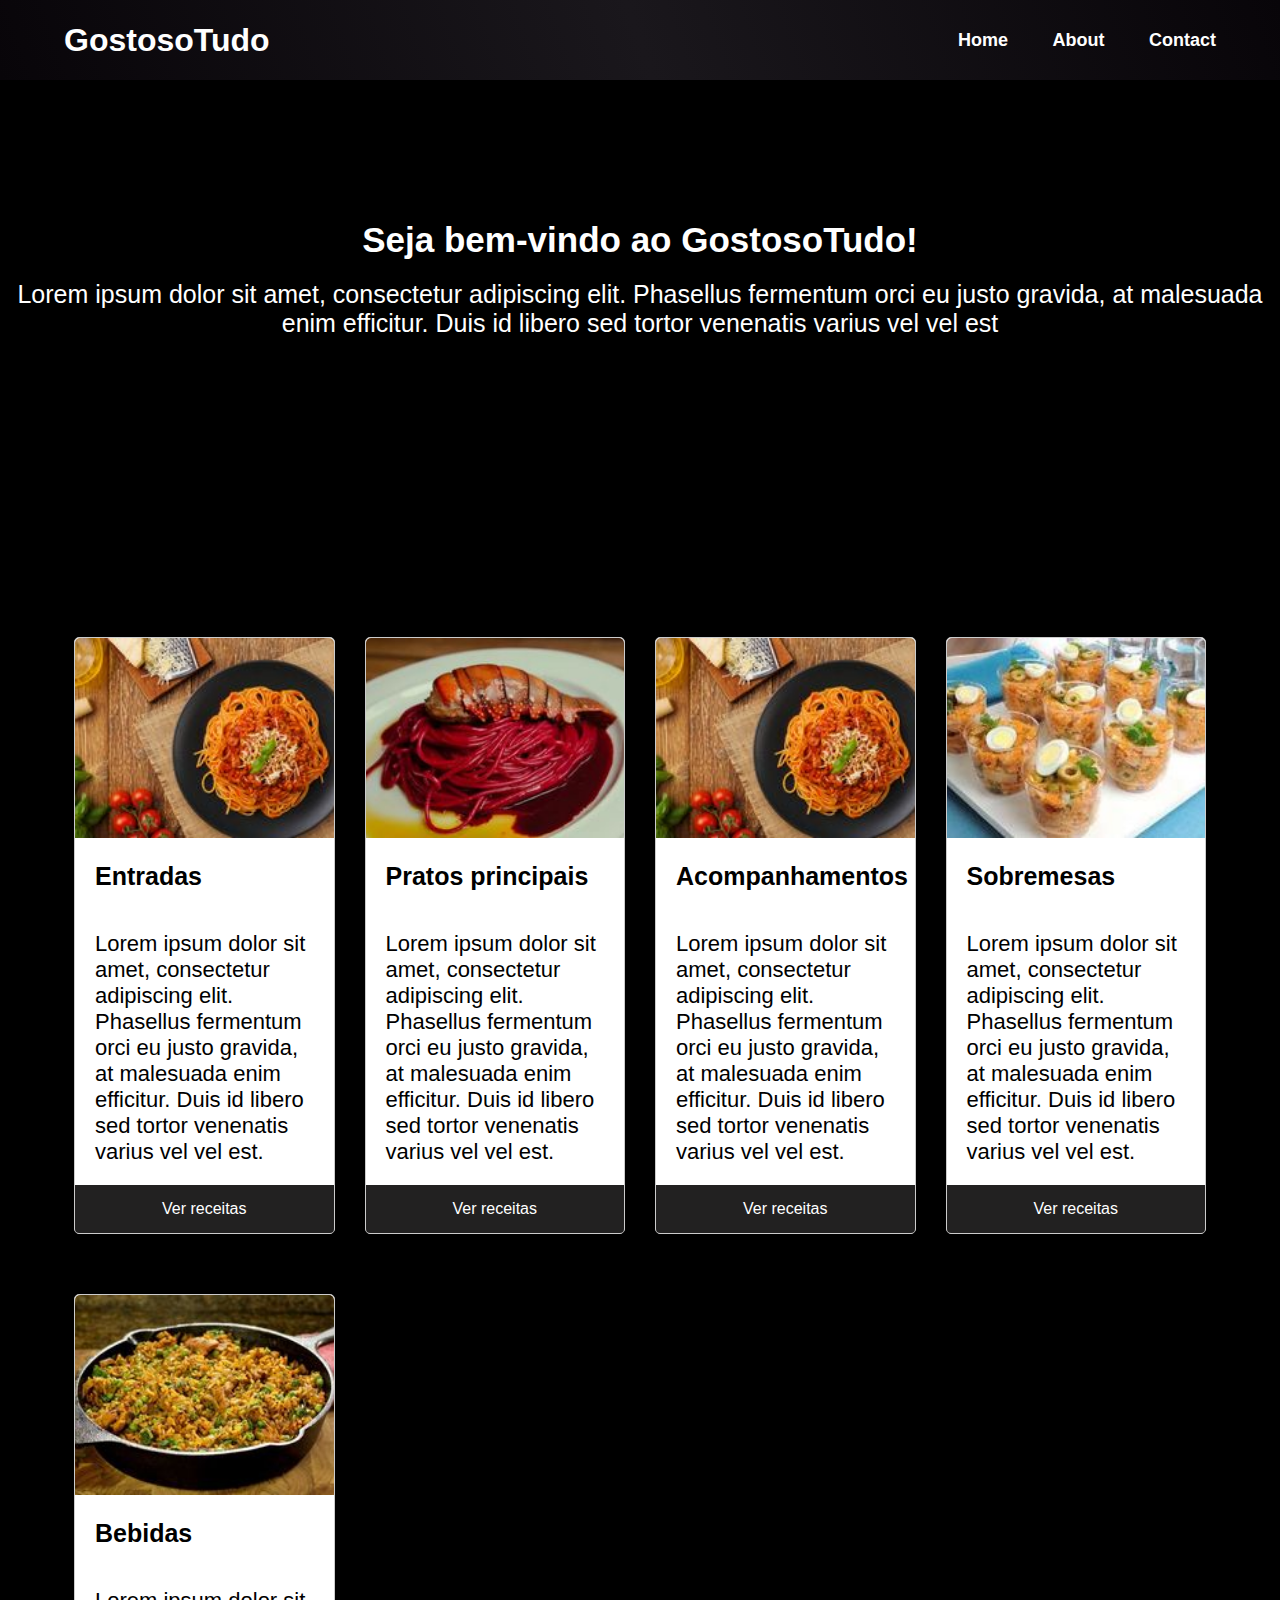
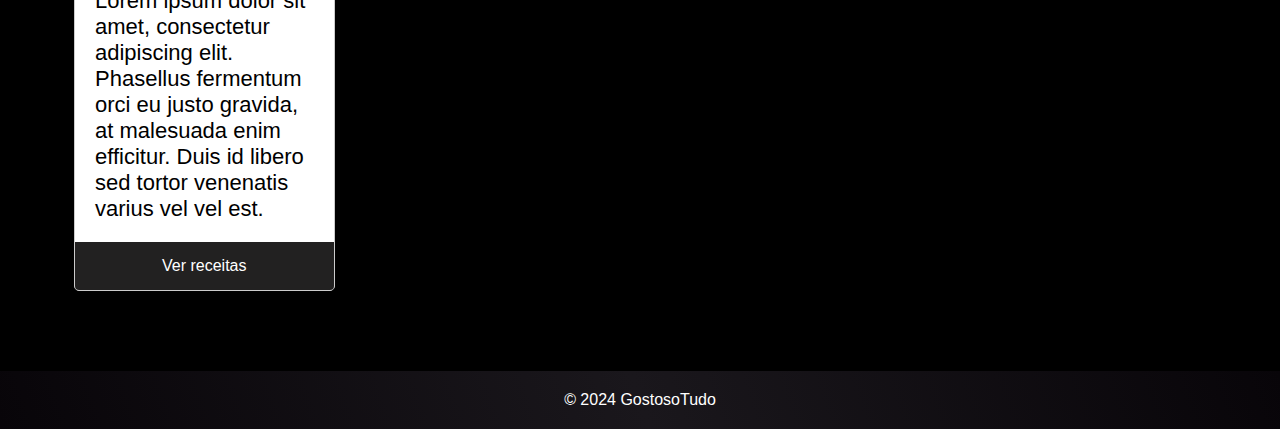
<file: FoodWebsite/about.html>
<!DOCTYPE html>
<html lang="pt-br">
<head>
    <meta charset="UTF-8">
    <meta name="viewport" content="width=device-width, initial-scale=1.0">
    <link rel="stylesheet" href="style.css">
    <link rel="icon" href="Images/favicon.ico">
    <title>GostosoTudo</title>
    
</head>
<body>
    <header class="header">
        <div class="container">
            <a href="index.html" class="logo" >GostosoTudo</a>
            <nav class="navbar">
                <!-- &#9776 is a HTML entity that represents the "hamburger" menu icon (three horizontal lines). It’s often used in web design to indicate a menu that can be expanded or collapsed. -->
                <div class="menu-icon">&#9776</div>
                <!-- <label class="menu-icon" for="toggle">&#8801;</label> -->
                
                <a href="#">Home</a>
                <a href="#">About</a> <!-- about.html -->
                <a href="#">Contact</a> <!-- contact.html -->

            </nav>
        </div>
    </header>

    <section class="heo">
        <div class="class-heo">
            <h2>Seja bem-vindo ao GostosoTudo!</h2>
            

            <p>Lorem ipsum dolor sit amet, consectetur adipiscing elit. Phasellus fermentum orci eu justo gravida, at malesuada enim efficitur. Duis id libero sed tortor venenatis varius vel vel est</p>
        </div>
    </section>

    <section class="recipes">
        <h1>Receitas deliciosas da nossa cozinha para a sua!</h1> <!--DESCRIÇÃO-->

        <div class="recipe-section"> <!--CATEGORIAS-->
            <div class="recipe-card">
                <img src="Images/dish-1.jpg" alt="categoria1">
                <h2>Entradas</h2>
                <p>Lorem ipsum dolor sit amet, consectetur adipiscing elit. Phasellus fermentum orci eu justo gravida, at malesuada enim efficitur. Duis id libero sed tortor venenatis varius vel vel est.</p>
                <a href="entradas.html">Ver receitas</a> <!--entradas.html-->
            </div>

            <div class="recipe-card">
                <img src="Images/dish-2.jpg" alt="categoria2">
                <h2>Pratos principais</h2>
                <p>Lorem ipsum dolor sit amet, consectetur adipiscing elit. Phasellus fermentum orci eu justo gravida, at malesuada enim efficitur. Duis id libero sed tortor venenatis varius vel vel est.</p>
                <a href="principais.html">Ver receitas</a> <!-- principais.html -->
            </div>

            <div class="recipe-card">
                <img src="Images/dish-3.jpg" alt="categoria3">
                <h2>Acompanhamentos</h2>
                <p>Lorem ipsum dolor sit amet, consectetur adipiscing elit. Phasellus fermentum orci eu justo gravida, at malesuada enim efficitur. Duis id libero sed tortor venenatis varius vel vel est.</p>
                <a href="acompanhamentos.html">Ver receitas</a> <!-- Acompanhamentos.html -->
            </div>

            <div class="recipe-card">
                <img src="Images/dish-4.jpg" alt="categoria4">
                <h2>Sobremesas</h2>
                <p>Lorem ipsum dolor sit amet, consectetur adipiscing elit. Phasellus fermentum orci eu justo gravida, at malesuada enim efficitur. Duis id libero sed tortor venenatis varius vel vel est.</p>
                <a href="sobremesas.html">Ver receitas</a> <!-- sobremesas.html -->
            </div>
            
            <div class="recipe-card">
                <img src="Images/fish-dish.jpg" alt="categoria5">
                <h2>Bebidas</h2>
                <p>Lorem ipsum dolor sit amet, consectetur adipiscing elit. Phasellus fermentum orci eu justo gravida, at malesuada enim efficitur. Duis id libero sed tortor venenatis varius vel vel est.</p>
                <a href="bebidas.html">Ver receitas</a> <!-- bebidas.html -->

            </div>

    </div>
    </section>

    <footer>
        <div>
            <p>&copy; 2024 GostosoTudo</p>
        </div>
    </footer>
</body>
</html>
</file>
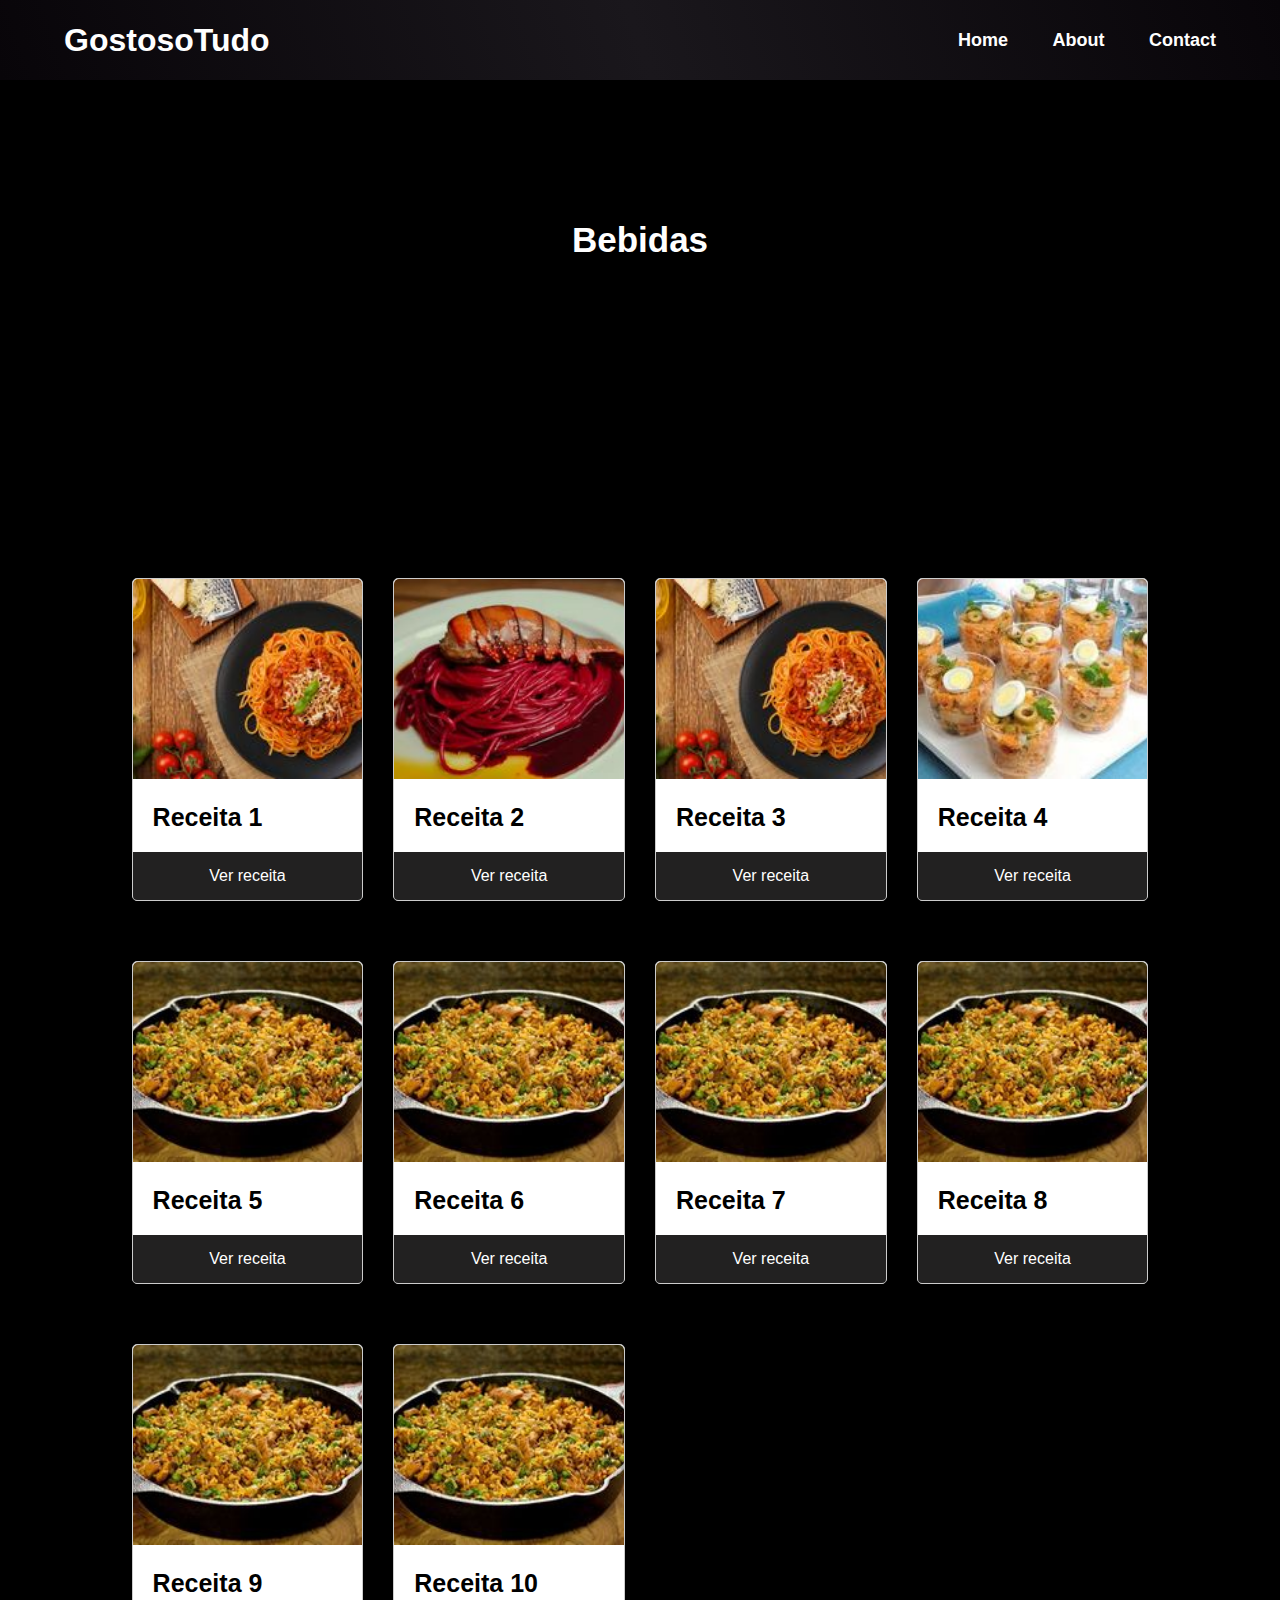
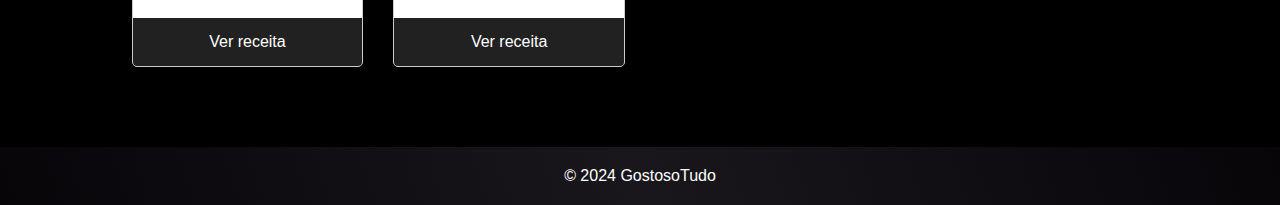
<file: FoodWebsite/bebidas.html>
<!DOCTYPE html>
<html lang="pt-br">
<head>
    <meta charset="UTF-8">
    <meta name="viewport" content="width=device-width, initial-scale=1.0">
    <link rel="stylesheet" href="style.css">
    <link rel="icon" href="Images/favicon.ico">
    <title>Bebidas</title>
    <style>
        .heo {
            background: url(https://images.unsplash.com/photo-1558383409-ab7ef8db3e01?q=80&w=1793&auto=format&fit=crop&ixlib=rb-4.0.3&ixid=M3wxMjA3fDB8MHxwaG90by1wYWdlfHx8fGVufDB8fHx8fA%3D%3D);
            width: 100%;
            height: auto;
            background-repeat: no-repeat;
            background-size: cover;
            background-position: center;
            color:#fff;
            text-align: center;
            padding: 140px 0;
        }

        .recipes p {
            text-align: center;
            margin-bottom: 30px;
            font-size: 25px;
        }
    </style>
</head>
<body>
    <header class="header">
        <div class="container">
            <a href="index.html" class="logo" >GostosoTudo</a>
            <nav class="navbar">
                <!-- &#9776 is a HTML entity that represents the "hamburger" menu icon (three horizontal lines). It’s often used in web design to indicate a menu that can be expanded or collapsed. -->
                <div class="menu-icon">&#9776</div>
                <!-- <label class="menu-icon" for="toggle">&#8801;</label> -->
                
                <a href="index.html">Home</a>
                <a href="#">About</a> <!-- about.html -->
                <a href="#">Contact</a> <!-- contact.html -->

            </nav>
        </div>
    </header>

    <section class="heo">
        <div class="class-heo">
            <h2>Bebidas</h2>
        </div>
    </section>

    <section class="recipes">
        <p>Lorem ipsum dolor sit amet, consectetur adipiscing elit. Phasellus fermentum orci eu justo gravida, at malesuada enim efficitur. Duis id libero sed tortor venenatis varius vel vel est</p> <!--DESCRIÇÃO-->

        <div class="recipe-section"> <!--CATEGORIAS-->
            <div class="recipe-section"> <!--CATEGORIAS-->
                <div class="recipe-card">
                    <img src="Images/dish-1.jpg" alt="categoria1">
                    <h2>Receita 1</h2>
                    <a href="bebidas/receita1.html">Ver receita</a> <!--entradas.html-->
                </div>
    
                <div class="recipe-card">
                    <img src="Images/dish-2.jpg" alt="categoria2">
                    <h2>Receita 2</h2>
                    <a href="bebidas/receita2.html">Ver receita</a> <!-- principais.html -->
                </div>
    
                <div class="recipe-card">
                    <img src="Images/dish-3.jpg" alt="categoria3">
                    <h2>Receita 3</h2>
                    <a href="bebidas/receita3.html">Ver receita</a> <!-- Acompanhamentos.html -->
                </div>
    
                <div class="recipe-card">
                    <img src="Images/dish-4.jpg" alt="categoria4">
                    <h2>Receita 4</h2>
                    <a href="bebidas/receita4.html">Ver receita</a> <!-- sobremesas.html -->
                </div>
                
                <div class="recipe-card">
                    <img src="Images/fish-dish.jpg" alt="categoria5">
                    <h2>Receita 5</h2>
                    <a href="bebidas/receita5.html">Ver receita</a> <!-- bebidas.html -->
    
                </div>
    
                <div class="recipe-card">
                    <img src="Images/fish-dish.jpg" alt="categoria5">
                    <h2>Receita 6</h2>
                    <a href="bebidas/receita6.html">Ver receita</a> <!-- bebidas.html -->
    
                </div>
    
                <div class="recipe-card">
                    <img src="Images/fish-dish.jpg" alt="categoria5">
                    <h2>Receita 7</h2>
                    <a href="bebidas/receita7.html">Ver receita</a> <!-- bebidas.html -->
    
                </div>
    
                <div class="recipe-card">
                    <img src="Images/fish-dish.jpg" alt="categoria5">
                    <h2>Receita 8</h2>
                    <a href="bebidas/receita8.html">Ver receita</a> <!-- bebidas.html -->
    
                </div>
    
                <div class="recipe-card">
                    <img src="Images/fish-dish.jpg" alt="categoria5">
                    <h2>Receita 9</h2>
                    <a href="bebidas/receita9.html">Ver receita</a> <!-- bebidas.html -->
    
                </div>
    
                <div class="recipe-card">
                    <img src="Images/fish-dish.jpg" alt="categoria5">
                    <h2>Receita 10</h2>
                    <a href="bebidas/receita10.html">Ver receita</a> <!-- bebidas.html -->
    
                </div>

    </div>
    </section>

    <footer>
        <div>
            <p>&copy; 2024 GostosoTudo</p>
        </div>
    </footer>
</body>
</html>
</file>
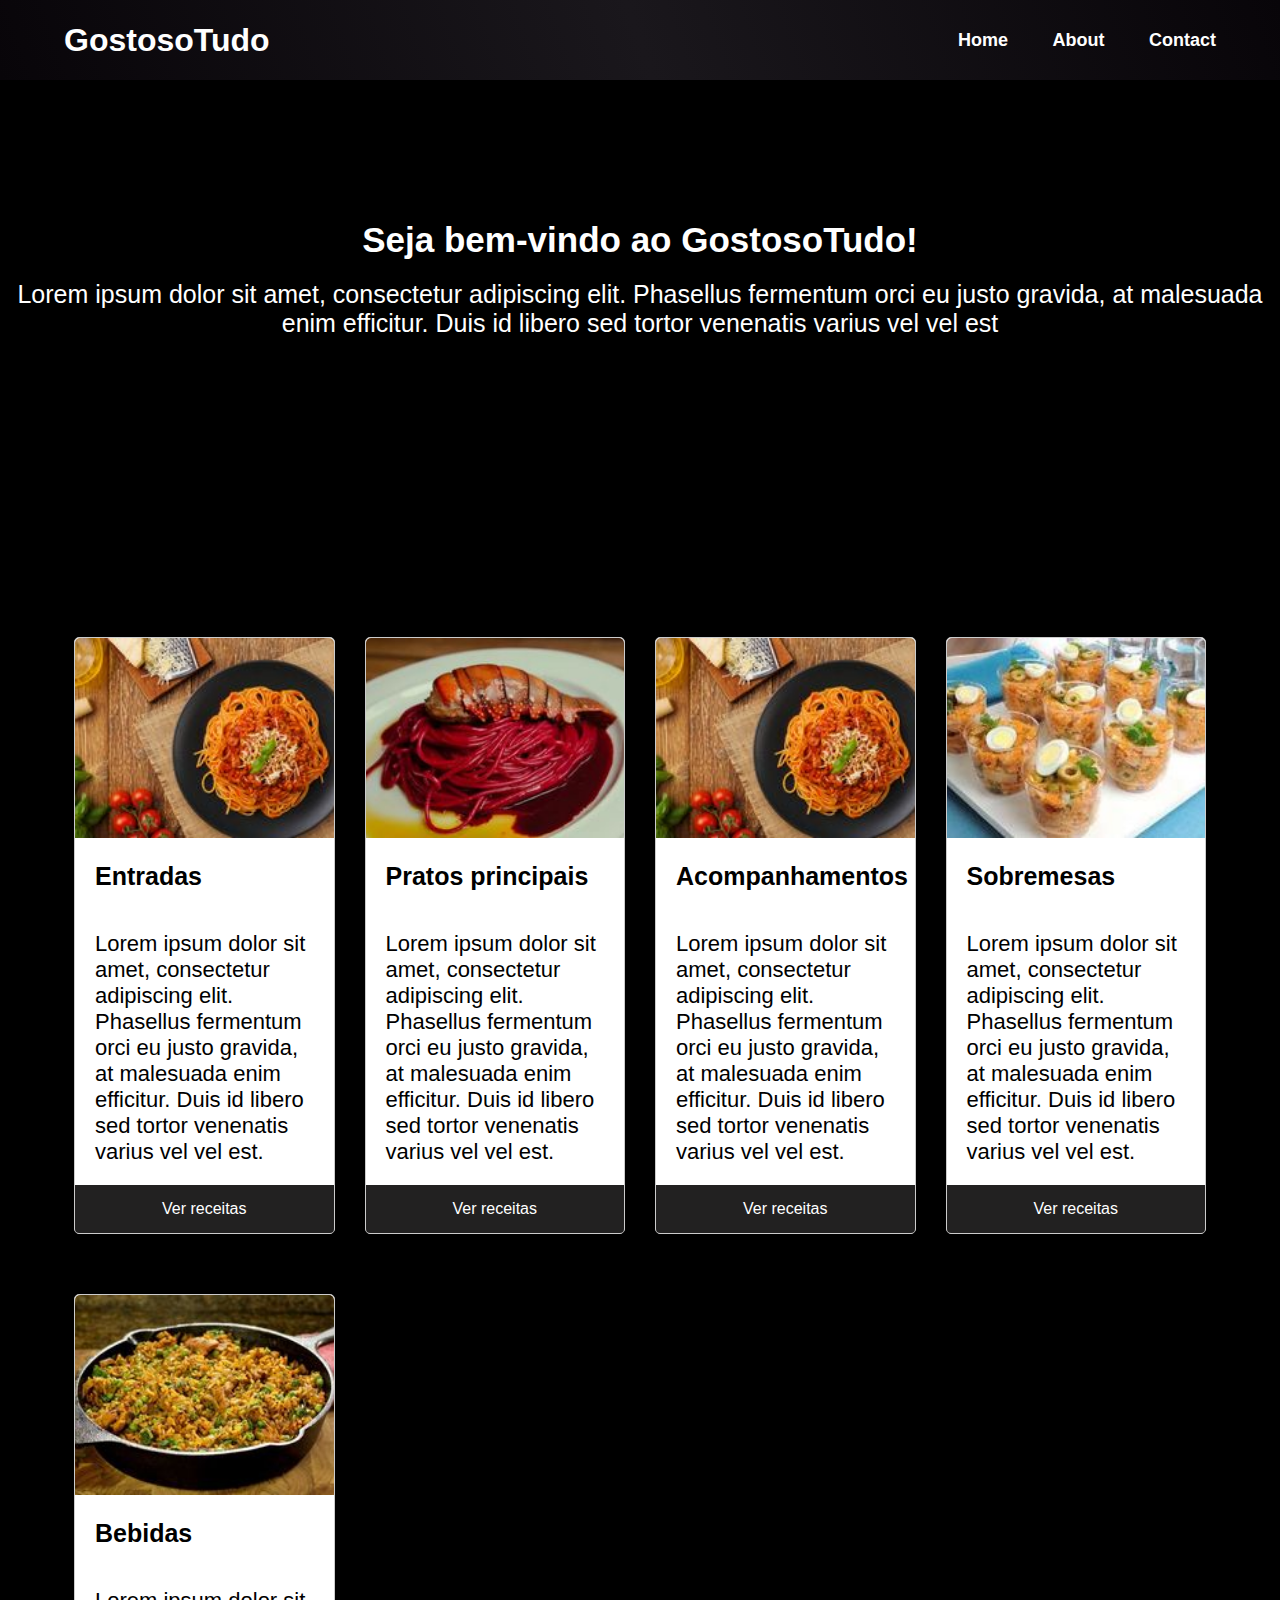
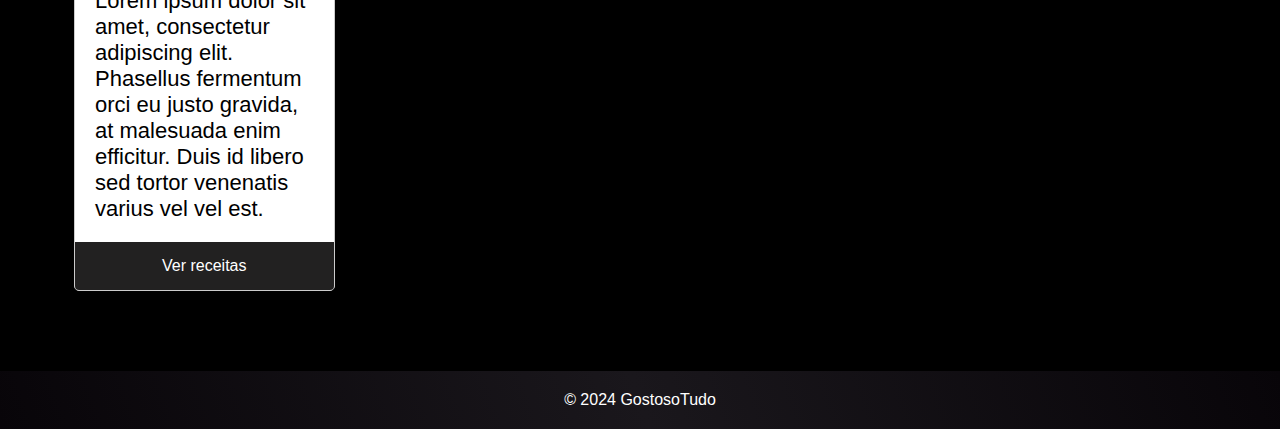
<file: FoodWebsite/contact.html>
<!DOCTYPE html>
<html lang="pt-br">
<head>
    <meta charset="UTF-8">
    <meta name="viewport" content="width=device-width, initial-scale=1.0">
    <link rel="stylesheet" href="style.css">
    <link rel="icon" href="Images/favicon.ico">
    <title>Contato</title>
    
</head>
<body>
    <header class="header">
        <div class="container">
            <a href="index.html" class="logo" >GostosoTudo</a>
            <nav class="navbar">
                <!-- &#9776 is a HTML entity that represents the "hamburger" menu icon (three horizontal lines). It’s often used in web design to indicate a menu that can be expanded or collapsed. -->
                <div class="menu-icon">&#9776</div>
                <!-- <label class="menu-icon" for="toggle">&#8801;</label> -->
                
                <a href="index.html">Home</a>
                <a href="#">About</a> <!-- about.html -->
                <a href="#">Contact</a> <!-- contact.html -->

            </nav>
        </div>
    </header>

    <section class="heo">
        <div class="class-heo">
            <h2>Seja bem-vindo ao GostosoTudo!</h2>
            

            <p>Lorem ipsum dolor sit amet, consectetur adipiscing elit. Phasellus fermentum orci eu justo gravida, at malesuada enim efficitur. Duis id libero sed tortor venenatis varius vel vel est</p>
        </div>
    </section>

    <section class="recipes">
        <h1>Receitas deliciosas da nossa cozinha para a sua!</h1> <!--DESCRIÇÃO-->

        <div class="recipe-section"> <!--CATEGORIAS-->
            <div class="recipe-card">
                <img src="Images/dish-1.jpg" alt="categoria1">
                <h2>Entradas</h2>
                <p>Lorem ipsum dolor sit amet, consectetur adipiscing elit. Phasellus fermentum orci eu justo gravida, at malesuada enim efficitur. Duis id libero sed tortor venenatis varius vel vel est.</p>
                <a href="entradas.html">Ver receitas</a> <!--entradas.html-->
            </div>

            <div class="recipe-card">
                <img src="Images/dish-2.jpg" alt="categoria2">
                <h2>Pratos principais</h2>
                <p>Lorem ipsum dolor sit amet, consectetur adipiscing elit. Phasellus fermentum orci eu justo gravida, at malesuada enim efficitur. Duis id libero sed tortor venenatis varius vel vel est.</p>
                <a href="principais.html">Ver receitas</a> <!-- principais.html -->
            </div>

            <div class="recipe-card">
                <img src="Images/dish-3.jpg" alt="categoria3">
                <h2>Acompanhamentos</h2>
                <p>Lorem ipsum dolor sit amet, consectetur adipiscing elit. Phasellus fermentum orci eu justo gravida, at malesuada enim efficitur. Duis id libero sed tortor venenatis varius vel vel est.</p>
                <a href="acompanhamentos.html">Ver receitas</a> <!-- Acompanhamentos.html -->
            </div>

            <div class="recipe-card">
                <img src="Images/dish-4.jpg" alt="categoria4">
                <h2>Sobremesas</h2>
                <p>Lorem ipsum dolor sit amet, consectetur adipiscing elit. Phasellus fermentum orci eu justo gravida, at malesuada enim efficitur. Duis id libero sed tortor venenatis varius vel vel est.</p>
                <a href="sobremesas.html">Ver receitas</a> <!-- sobremesas.html -->
            </div>
            
            <div class="recipe-card">
                <img src="Images/fish-dish.jpg" alt="categoria5">
                <h2>Bebidas</h2>
                <p>Lorem ipsum dolor sit amet, consectetur adipiscing elit. Phasellus fermentum orci eu justo gravida, at malesuada enim efficitur. Duis id libero sed tortor venenatis varius vel vel est.</p>
                <a href="bebidas.html">Ver receitas</a> <!-- bebidas.html -->

            </div>

    </div>
    </section>

    <footer>
        <div>
            <p>&copy; 2024 GostosoTudo</p>
        </div>
    </footer>
</body>
</html>
</file>
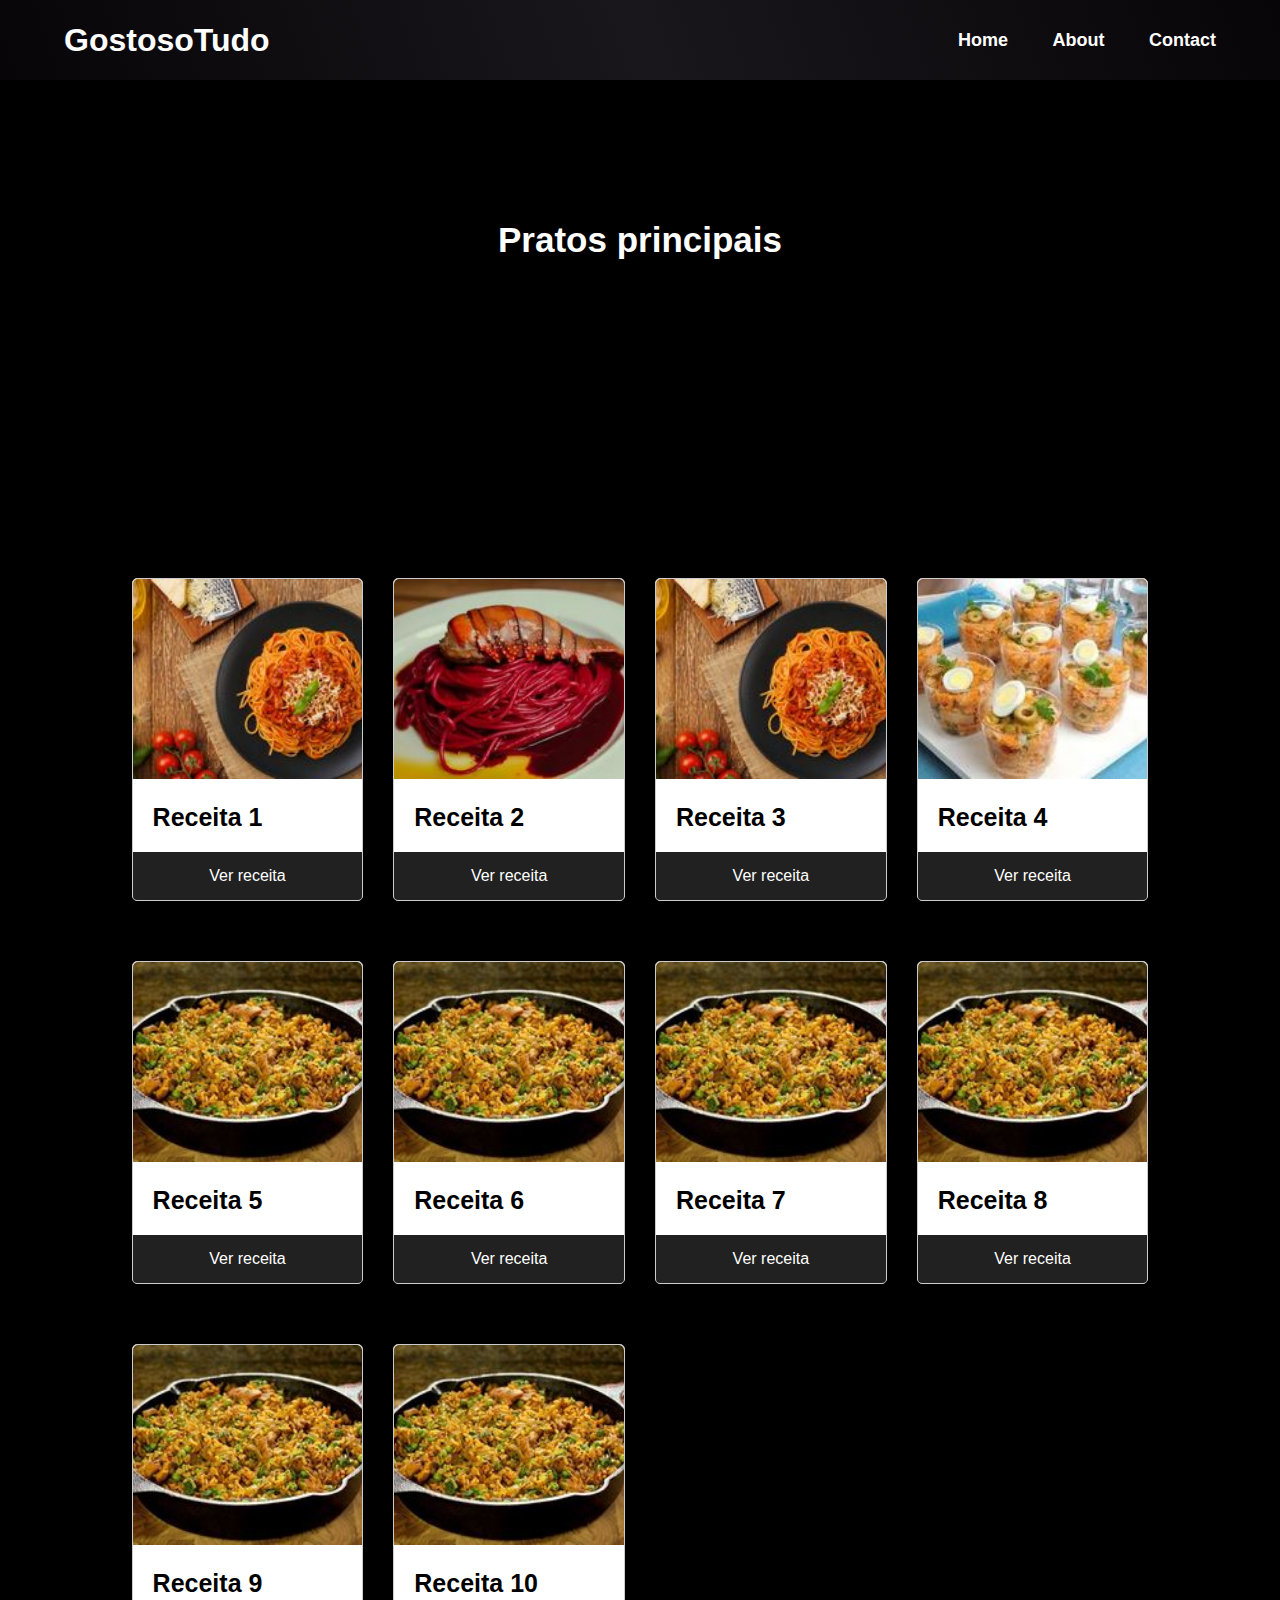
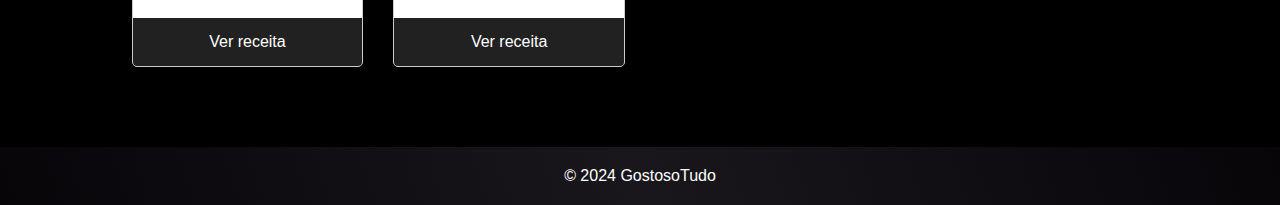
<file: FoodWebsite/principais.html>
<!DOCTYPE html>
<html lang="pt-br">
<head>
    <meta charset="UTF-8">
    <meta name="viewport" content="width=device-width, initial-scale=1.0">
    <link rel="stylesheet" href="style.css">
    <link rel="icon" href="Images/favicon.ico">
    <title>Pratos principais</title>
    <style>
        .heo {
            background: url(https://images.unsplash.com/photo-1559847844-5315695dadae?q=80&w=1758&auto=format&fit=crop&ixlib=rb-4.0.3&ixid=M3wxMjA3fDB8MHxwaG90by1wYWdlfHx8fGVufDB8fHx8fA%3D%3D);
            width: 100%;
            height: auto;
            background-repeat: no-repeat;
            background-size: cover;
            background-position: center;
            color:#fff;
            text-align: center;
            padding: 140px 0;
        }

        .recipes p {
            text-align: center;
            margin-bottom: 30px;
            font-size: 25px;
        }
    </style>
</head>
<body>
    <header class="header">
        <div class="container">
            <a href="index.html" class="logo" >GostosoTudo</a>
            <nav class="navbar">
                <!-- &#9776 is a HTML entity that represents the "hamburger" menu icon (three horizontal lines). It’s often used in web design to indicate a menu that can be expanded or collapsed. -->
                <div class="menu-icon">&#9776</div>
                <!-- <label class="menu-icon" for="toggle">&#8801;</label> -->
                
                <a href="index.html">Home</a>
                <a href="#">About</a> <!-- about.html -->
                <a href="#">Contact</a> <!-- contact.html -->

            </nav>
        </div>
    </header>

    <section class="heo">
        <div class="class-heo">
            <h2>Pratos principais</h2>
        </div>
    </section>

    <section class="recipes">
        <p>Lorem ipsum dolor sit amet consectetur adipisicing elit. Facilis omnis, tempora quis distinctio maiores quae beatae dolor corrupti molestiae necessitatibus soluta ea vitae ducimus officia dolorum, culpa repudiandae alias vero?</p><!--DESCRIÇÃO-->

        <div class="recipe-section"> <!--CATEGORIAS-->
            <div class="recipe-section"> <!--CATEGORIAS-->
                <div class="recipe-card">
                    <img src="Images/dish-1.jpg" alt="categoria1">
                    <h2>Receita 1</h2>
                    <a href="principais/receita1.html">Ver receita</a> <!--entradas.html-->
                </div>
    
                <div class="recipe-card">
                    <img src="Images/dish-2.jpg" alt="categoria2">
                    <h2>Receita 2</h2>
                    <a href="principais/receita2.html">Ver receita</a> <!-- principais.html -->
                </div>
    
                <div class="recipe-card">
                    <img src="Images/dish-3.jpg" alt="categoria3">
                    <h2>Receita 3</h2>
                    <a href="principais/receita3.html">Ver receita</a> <!-- Acompanhamentos.html -->
                </div>
    
                <div class="recipe-card">
                    <img src="Images/dish-4.jpg" alt="categoria4">
                    <h2>Receita 4</h2>
                    <a href="principais/receita4.html">Ver receita</a> <!-- sobremesas.html -->
                </div>
                
                <div class="recipe-card">
                    <img src="Images/fish-dish.jpg" alt="categoria5">
                    <h2>Receita 5</h2>
                    <a href="principais/receita5.html">Ver receita</a> <!-- bebidas.html -->
    
                </div>
    
                <div class="recipe-card">
                    <img src="Images/fish-dish.jpg" alt="categoria5">
                    <h2>Receita 6</h2>
                    <a href="principais/receita6.html">Ver receita</a> <!-- bebidas.html -->
    
                </div>
    
                <div class="recipe-card">
                    <img src="Images/fish-dish.jpg" alt="categoria5">
                    <h2>Receita 7</h2>
                    <a href="principais/receita7.html">Ver receita</a> <!-- bebidas.html -->
    
                </div>
    
                <div class="recipe-card">
                    <img src="Images/fish-dish.jpg" alt="categoria5">
                    <h2>Receita 8</h2>
                    <a href="principais/receita8.html">Ver receita</a> <!-- bebidas.html -->
    
                </div>
    
                <div class="recipe-card">
                    <img src="Images/fish-dish.jpg" alt="categoria5">
                    <h2>Receita 9</h2>
                    <a href="principais/receita9.html">Ver receita</a> <!-- bebidas.html -->
    
                </div>
    
                <div class="recipe-card">
                    <img src="Images/fish-dish.jpg" alt="categoria5">
                    <h2>Receita 10</h2>
                    <a href="principais/receita10.html">Ver receita</a> <!-- bebidas.html -->
    
                </div>

    </div>
    </section>

    <footer>
        <div>
            <p>&copy; 2024 GostosoTudo</p>
        </div>
    </footer>
</body>
</html>
</file>
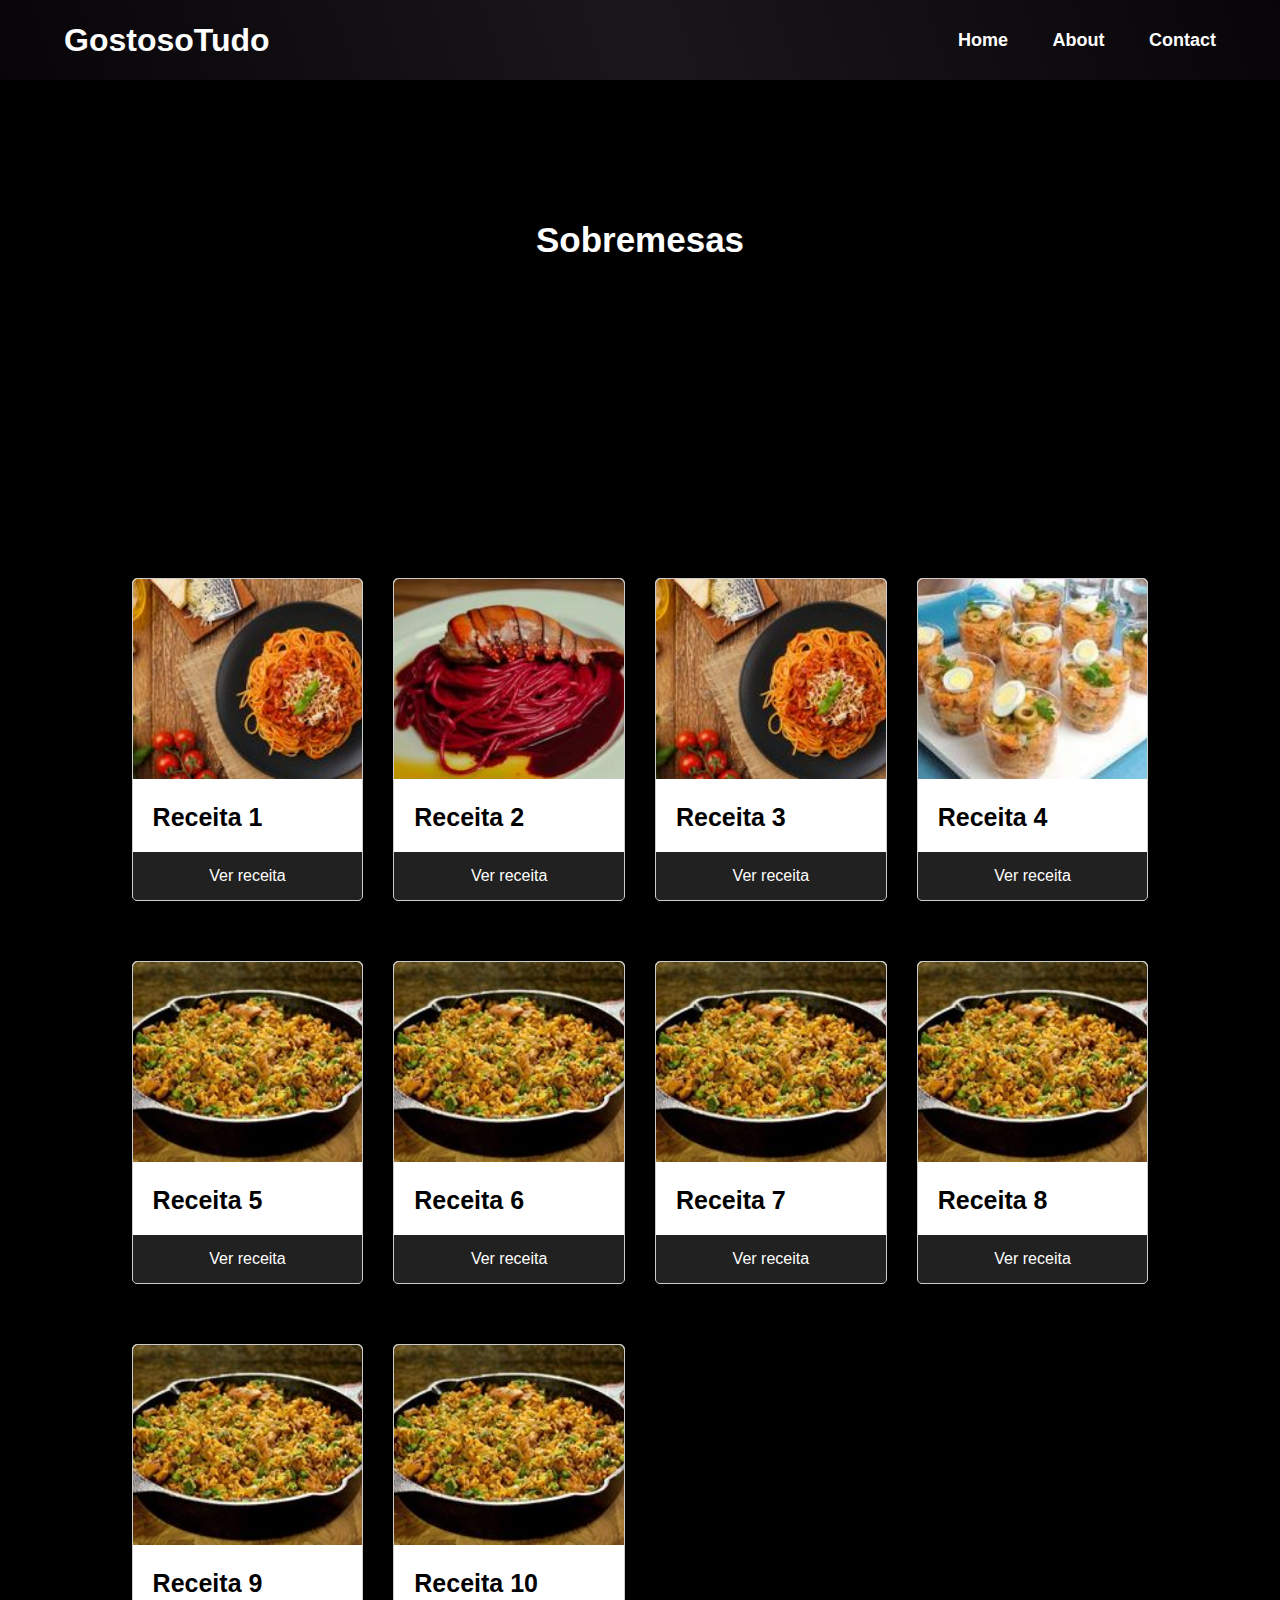
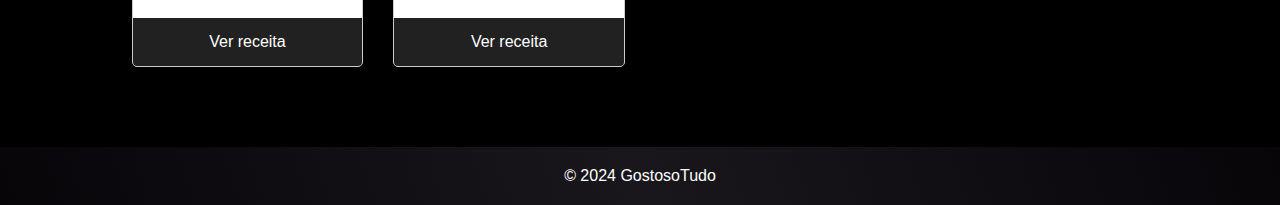
<file: FoodWebsite/sobremesas.html>
<!DOCTYPE html>
<html lang="pt-br">
<head>
    <meta charset="UTF-8">
    <meta name="viewport" content="width=device-width, initial-scale=1.0">
    <link rel="stylesheet" href="style.css">
    <link rel="icon" href="Images/favicon.ico">
    <title>Sobremesas</title>
    <style>
        .heo {
            background: url(https://images.unsplash.com/photo-1470124182917-cc6e71b22ecc?q=80&w=1770&auto=format&fit=crop&ixlib=rb-4.0.3&ixid=M3wxMjA3fDB8MHxwaG90by1wYWdlfHx8fGVufDB8fHx8fA%3D%3D);
            width: 100%;
            height: auto;
            background-repeat: no-repeat;
            background-size: cover;
            background-position: center;
            color:#fff;
            text-align: center;
            padding: 140px 0;
        }

        .recipes p {
            text-align: center;
            margin-bottom: 30px;
            font-size: 25px;
        }
    </style>
</head>
<body>
    <header class="header">
        <div class="container">
            <a href="index.html" class="logo" >GostosoTudo</a>
            <nav class="navbar">
                <!-- &#9776 is a HTML entity that represents the "hamburger" menu icon (three horizontal lines). It’s often used in web design to indicate a menu that can be expanded or collapsed. -->
                <div class="menu-icon">&#9776</div>
                <!-- <label class="menu-icon" for="toggle">&#8801;</label> -->
                
                <a href="index.html">Home</a>
                <a href="#">About</a> <!-- about.html -->
                <a href="#">Contact</a> <!-- contact.html -->

            </nav>
        </div>
    </header>

    <section class="heo">
        <div class="class-heo">
            <h2>Sobremesas</h2>
        </div>
    </section>

    <section class="recipes">
        <p>Lorem ipsum dolor sit amet consectetur adipisicing elit. Voluptate harum cumque beatae doloremque officiis quam ad accusamus adipisci sunt quaerat, consequuntur saepe eos, iure totam! Soluta corporis ullam officiis neque.</p> <!--DESCRIÇÃO-->

        <div class="recipe-section"> <!--CATEGORIAS-->
            <div class="recipe-section"> <!--CATEGORIAS-->
                <div class="recipe-card">
                    <img src="Images/dish-1.jpg" alt="categoria1">
                    <h2>Receita 1</h2>
                    <a href="sobremesas/receita1.html">Ver receita</a> <!--entradas.html-->
                </div>
    
                <div class="recipe-card">
                    <img src="Images/dish-2.jpg" alt="categoria2">
                    <h2>Receita 2</h2>
                    <a href="sobremesas/receita2.html">Ver receita</a> <!-- principais.html -->
                </div>
    
                <div class="recipe-card">
                    <img src="Images/dish-3.jpg" alt="categoria3">
                    <h2>Receita 3</h2>
                    <a href="sobremesas/receita3.html">Ver receita</a> <!-- Acompanhamentos.html -->
                </div>
    
                <div class="recipe-card">
                    <img src="Images/dish-4.jpg" alt="categoria4">
                    <h2>Receita 4</h2>
                    <a href="sobremesas/receita4.html">Ver receita</a> <!-- sobremesas.html -->
                </div>
                
                <div class="recipe-card">
                    <img src="Images/fish-dish.jpg" alt="categoria5">
                    <h2>Receita 5</h2>
                    <a href="sobremesas/receita5.html">Ver receita</a> <!-- bebidas.html -->
    
                </div>
    
                <div class="recipe-card">
                    <img src="Images/fish-dish.jpg" alt="categoria5">
                    <h2>Receita 6</h2>
                    <a href="sobremesas/receita6.html">Ver receita</a> <!-- bebidas.html -->
    
                </div>
    
                <div class="recipe-card">
                    <img src="Images/fish-dish.jpg" alt="categoria5">
                    <h2>Receita 7</h2>
                    <a href="sobremesas/receita7.html">Ver receita</a> <!-- bebidas.html -->
    
                </div>
    
                <div class="recipe-card">
                    <img src="Images/fish-dish.jpg" alt="categoria5">
                    <h2>Receita 8</h2>
                    <a href="sobremesas/receita8.html">Ver receita</a> <!-- bebidas.html -->
    
                </div>
    
                <div class="recipe-card">
                    <img src="Images/fish-dish.jpg" alt="categoria5">
                    <h2>Receita 9</h2>
                    <a href="sobremesas/receita9.html">Ver receita</a> <!-- bebidas.html -->
    
                </div>
    
                <div class="recipe-card">
                    <img src="Images/fish-dish.jpg" alt="categoria5">
                    <h2>Receita 10</h2>
                    <a href="sobremesas/receita10.html">Ver receita</a> <!-- bebidas.html -->
    
                </div>

    </div>
    </section>

    <footer>
        <div>
            <p>&copy; 2024 GostosoTudo</p>
        </div>
    </footer>
</body>
</html>
</file>
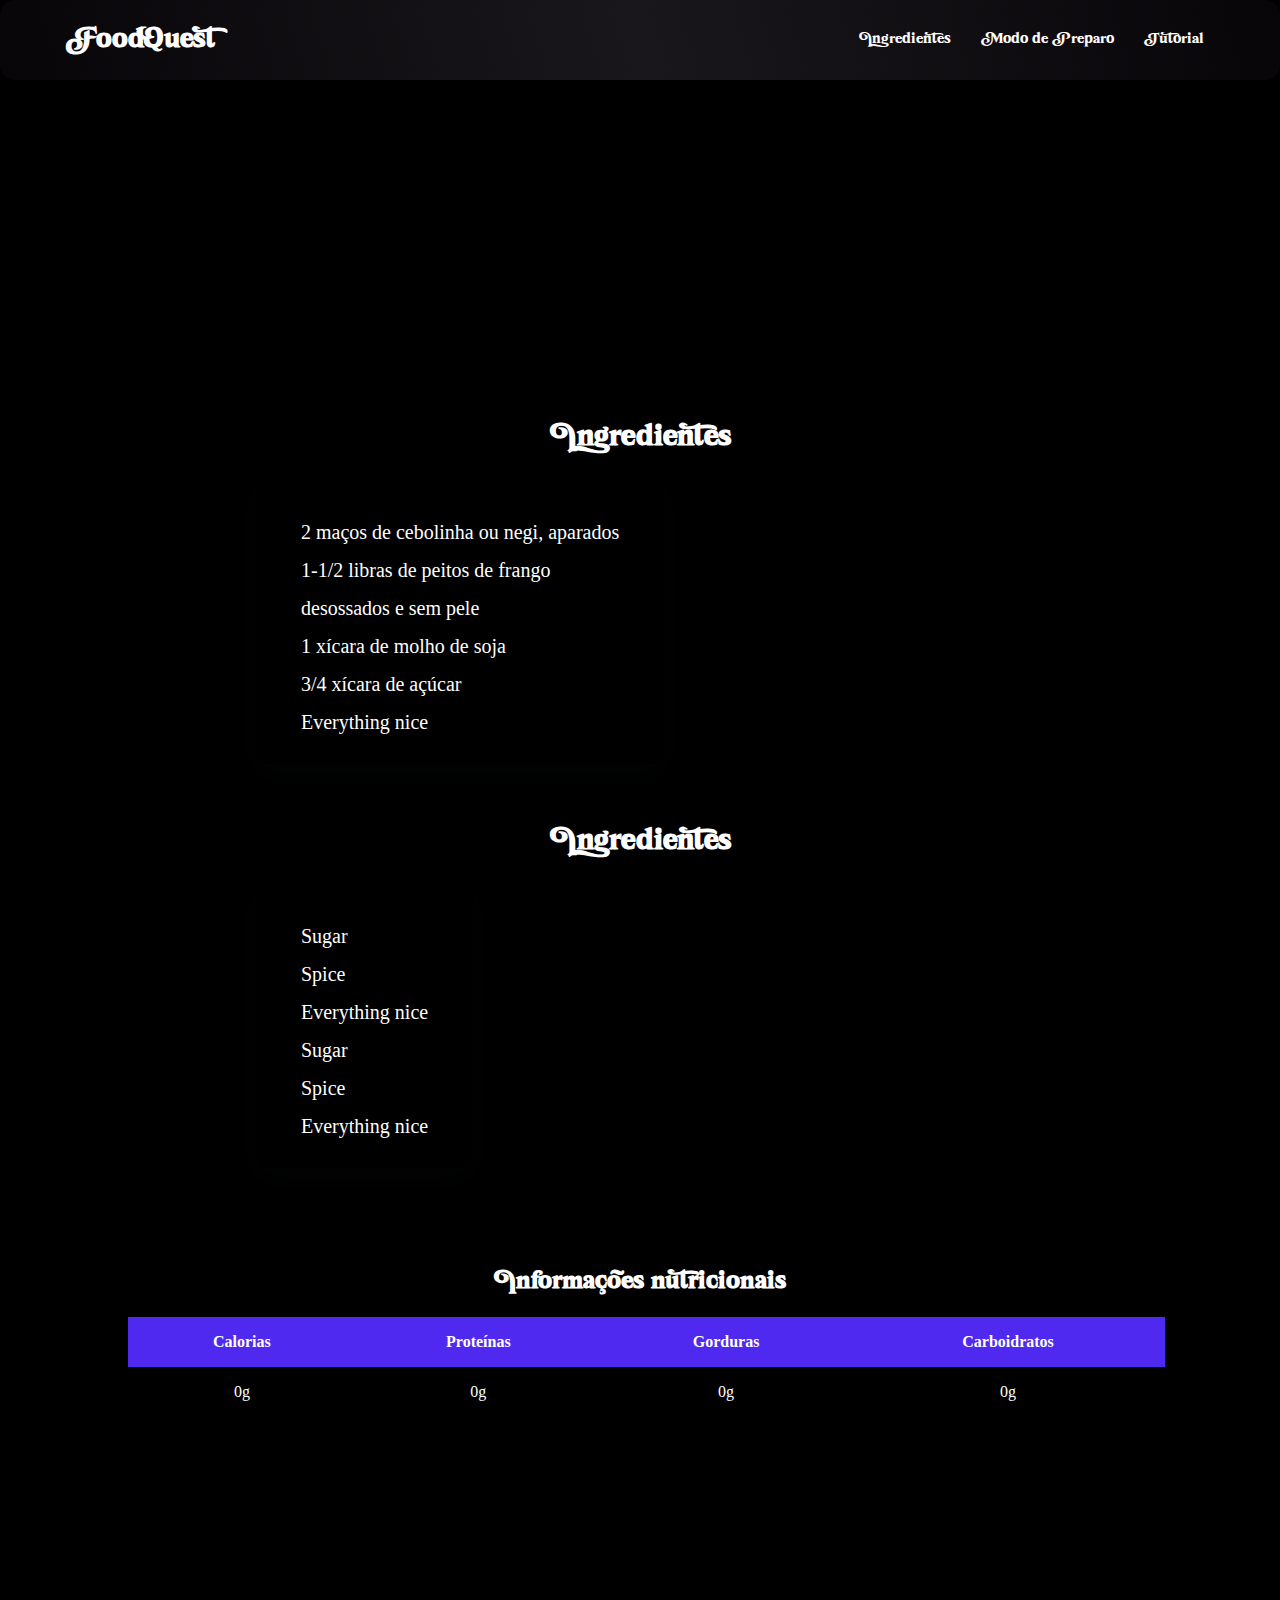
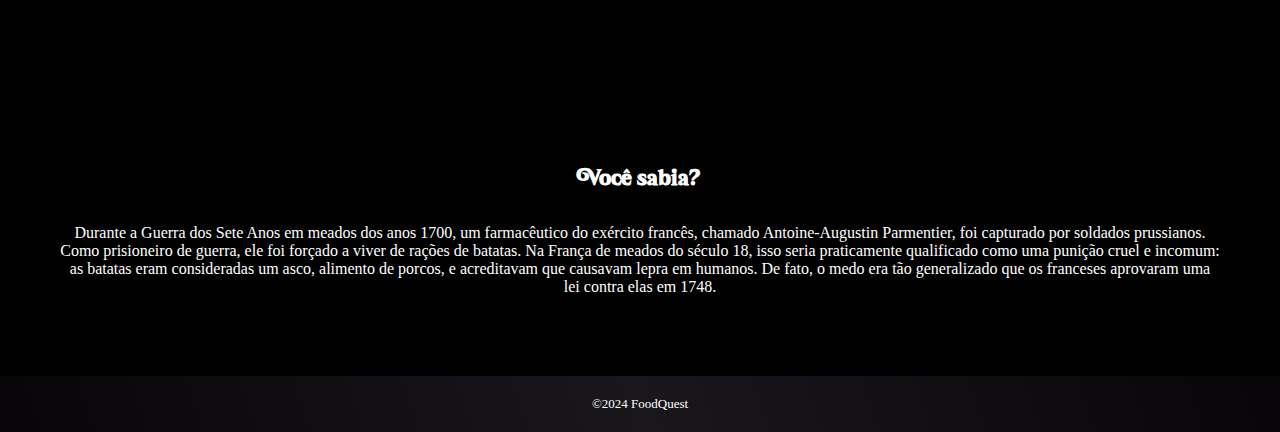
<file: FoodWebsite/acompanhamentos/receita1.html>
<!DOCTYPE html>
<html lang="pt-br">
<head>
    <meta charset="UTF-8">
    <meta name="viewport" content="width=device-width, initial-scale=1.0">
    <link rel="icon" href="/FoodWebsite/Images/quemtirarehgay.ico.ico">
    <link rel="stylesheet" href="/FoodWebsite/receitas.css/receitas.css">
    <title>Yakitori</title>
    <style>
        
    </style>
</head>
<body>
    <header class="header">
        <div class="container">
            <a href="/FoodWebsite/index.html" class="logo">FoodQuest</a>
            <input type="checkbox" id="menu-toggle">
            <label for="menu-toggle" class="menu-icon">
                <div></div>
                <div></div>
                <div></div>
            </label>
            <nav class="navbar">
                <a href="#ingredientes">Ingredientes</a>
                <a href="#preparo">Modo de Preparo</a>
                <a href="#video-container">Tutorial</a>
            </nav>
        </div>
    </header>

    <section class="heo">
        <div class="class-heo">
            <h2></h2>
        </div>
    </section>

    <h2 id="ingredientes">Ingredientes</h2>
    <div id="checklist">
        <input id="01" type="checkbox" name="i" value="1">
        <label for="01">2 maços de cebolinha ou negi, aparados</label>
        <input id="02" type="checkbox" name="i" value="2">
        <label for="02">1-1/2 libras de peitos de frango</label>
        <input id="03" type="checkbox" name="i" value="3">
        <label for="03">desossados e sem pele</label>
        
        <input id="04" type="checkbox" name="i" value="1">
        <label for="04">1 xícara de molho de soja</label>
        <input id="05" type="checkbox" name="i" value="2">
        <label for="05">3/4 xícara de açúcar</label>
        <input id="06" type="checkbox" name="i" value="3">
        <label for="06">Everything nice</label>
    </div>

    <h2 id="ingredientes">Ingredientes</h2>
    <div id="checklist">
        <input id="07" type="checkbox" name="i" value="4">
        <label for="07">Sugar</label>
        <input id="08" type="checkbox" name="i" value="5">
        <label for="08">Spice</label>
        <input id="09" type="checkbox" name="i" value="6">
        <label for="09">Everything nice</label>

        <input id="10" type="checkbox" name="i" value="1">
        <label for="10">Sugar</label>
        <input id="11" type="checkbox" name="i" value="2">
        <label for="11">Spice</label>
        <input id="12" type="checkbox" name="i" value="3">
        <label for="12">Everything nice</label>
    </div>
    <!-- <div class="preparo">
        <h2 id="preparo">Modo de preparo</h2>
        <ol>
            <li>Cozinhe as batatas até ficarem bem moles.</li>
            <br>
            <li>Descasque-as ainda quentes e esprema as batatas no espremedor.</li>
            <br>
            <li>Despeje as batatas em um recipiente e acrescente a margarina, o sal e o alho, e mexa até que a margarina derreta por completo.</li>
            <br>
            <li>Acrescente o leite aos poucos e continue mexendo.</li>
        </ol>
    </div> -->

    <main class="table">
        <section class="table_header">
            <h2>Informações nutricionais</h2>
        </section>
        <section class="table_body">
            <table>
                <thead>
                    <tr>
                        <th>Calorias</th>
                        <th>Proteínas</th>
                        <th>Gorduras</th>
                        <th>Carboidratos</th>
                    </tr>
                </thead>
                <tbody>
                    <tr>
                        <td>0g</td>
                        <td>0g</td>
                        <td>0g</td>
                        <td>0g</td>
                    </tr>
                </tbody>
            </table>
        </section>
    </main>


    <div id="video-container">
        <iframe src="https://youtu.be/3woUacOV5KQ?si=QgPr5LCIsCPm09qU" title="YouTube video player" frameborder="0" allow="accelerometer; autoplay; clipboard-write; encrypted-media; gyroscope; picture-in-picture; web-share" referrerpolicy="strict-origin-when-cross-origin" allowfullscreen></iframe>
    </div>


    <div class="preguica">
        <h3>Você sabia?</h3>
        <p id="trivia">Durante a Guerra dos Sete Anos em meados dos anos 1700, um farmacêutico do exército francês, chamado Antoine-Augustin Parmentier, foi capturado por soldados prussianos. Como prisioneiro de guerra, ele foi forçado a viver de rações de batatas. Na França de meados do século 18, isso seria praticamente qualificado como uma punição cruel e incomum: as batatas eram consideradas um asco, alimento de porcos, e acreditavam que causavam lepra em humanos. De fato, o medo era tão generalizado que os franceses aprovaram uma lei contra elas em 1748.</p>
    </div>

    <footer>
        <div>
            <p>&copy;2024 <a href="/FoodWebsite/index.html" style="text-decoration: none; color: white;">FoodQuest</a></p>
        </div>
    </footer>
</body>
</html>
</file>
<file: FoodWebsite/style.css>
* {
    margin: 0;
    padding: 0;
    box-sizing: border-box;
    font-family: sans-serif;
}

body {
    width: 100%;
    min-height: 100vh;
    background: black;
}

header {
    height: 80px;
    width: 100%;
    background: linear-gradient(71deg, #080509, #1a171c, #080509);
    color: #fff;
    display: flex;
    align-items: center;
}

.container {
    width: 90%;
    margin: 0 auto;
    display: flex;
    align-items: center;
    justify-content: space-between;
}

/* PQ N FUNCIONAAAAAAAAAAAAAAAAAAAAAAAAAAAAAAAAAAAAAAAAAA */
.navbar {
    display: none;
}

.navbar a {
    position: relative;
    font-size: 18px;
    color: #fff;
    font-weight: 800;
    text-decoration: none;
    margin-left: 40px;
}

.navbar a::before {
    content: '';
    position: absolute;
    top: 100%;
    left: 0;
    width: 0;
    height: 2px;
    background: #fff;
    transition: .3s;
}

.navbar a:hover::before {
    width: 100%;
}


/* nav ul li {
    list-style: none;
    display: inline;
    margin-right: 20px;
    font-weight: 550;
} */

.logo {
    font-size: 32px;
    color: #fff;
    text-decoration: none;
    font-weight: 700;
}

.heo {
    background: url(https://images.unsplash.com/photo-1608835291093-394b0c943a75?q=80&w=1772&auto=format&fit=crop&ixlib=rb-4.0.3&ixid=M3wxMjA3fDB8MHxwaG90by1wYWdlfHx8fGVufDB8fHx8fA%3D%3D);
    width: 100%;
    height: auto;
    background-repeat: no-repeat;
    background-size: cover;
    background-position: center;
    color:#fff;
    text-align: center;
    padding: 140px 0;
}

.class-heo h2 {
    font-size: 35px;
    margin-bottom: 10px;
    text-align: center;
}

.class-heo p {
    padding: 10px;
    font-size: 25px;
    margin-bottom: 10px;
    text-align: center;
} 

/* --------------SCROLLBAR (EXPERIMENTAL)---------------- */

::-webkit-scrollbar {
    width: 10px;
}
  

::-webkit-scrollbar-track {
    background: #f8f8f8;
}
  
  
::-webkit-scrollbar-thumb {
    background: #222121;
}
  
 
::-webkit-scrollbar-thumb:hover {
    background: black;
}

/* ------------------RECEITASAAAAAA----------------- */

.recipes {
    padding: 50px 0;

}

.recipes h1 {
    text-align: center;
    margin-bottom: 30px;
    font-size: 25px;
}

.recipe-section {
    width: 90%;
    margin: 0 auto;
    display: grid;
    grid-template-columns: repeat(auto-fit, minmax(250px, 1fr));
    column-gap: 10px;
}

.recipe-card {
    background: #fff;
    margin: 30px 10px;
    border-radius: 5px;
    border: 1px solid #ccc;
    overflow: hidden;
    box-shadow: 0 4px 8px rbga(0, 0, 0, 0.1);
}

.recipe-card img {
    width: 100%;
    height: 200px;
    object-fit: cover;
    border-top-left-radius: 5px;
    border-top-right-radius: 5px;
}

.recipe-card h2 {
    font-size: 25px;
    padding: 20px;
    background-color: transparent;
}

.recipe-card p {
    font-size: 22px;
    padding: 20px;
}

.recipe-card a {
    display: block;
    text-align: center;
    text-decoration: none;
    background: #222121;
    color: #fff;
    padding: 15px 0;
    cursor: pointer;
}

footer {
    background: linear-gradient(71deg, #080509, #1a171c, #080509);
    padding: 20px 0;
    color: #fff;
    text-align: center;
}

/* ---------media query pq selfhate é o melhor self impulse------------ */

.menu-icon {
    font-size: 24px;
    padding: 20px;
    text-align: right;
    cursor: pointer;
    display: block;
}

@media only screen and (min-width: 768px) {
    .menu-icon {
        display: none;
    }

    .navbar {
        display: block;
    }

}

@media only screen and (max-width: 768px) {
    .heo h2 {
        font-size: 28px;
    }
    
}
</file>
<file: FoodWebsite/receitas.css/receitas.css>
* {
    margin: 0;
    padding: 0;
    box-sizing: border-box;
}

html {
    scroll-behavior: smooth;
}

@font-face {
    font-family: 'pixel Digivolve';
    src: url('../fonts/junigarden_swash/JunigardenSwash_PERSONAL_USE_ONLY.otf') format('truetype');
}

body {
    width: 100%;
    min-height: 100vh;
    background-color: black;
    font-family: '', sans-serif;
}

header {
    height: 80px;
    background: linear-gradient(71deg, #080509, #1a171c, #080509);
    color: #fff;
    display: flex;
    align-items: center;
    justify-content: space-between;
    padding: 0;
    border-radius: 15px;
    border: 2px solid transparent;
}

.container {
    width: 90%;
    margin: 0 auto;
    display: flex;
    align-items: center;
    justify-content: space-between;
}

.navbar {
    display: flex;
    align-items: center;
}

.navbar a {
    font-family: 'pixel Digivolve', sans-serif;
    font-size: 15px;
    color: #fff;
    font-weight: 500;
    text-decoration: none;
    margin-left: 10px;
    padding: 10px 8px;
    border: 2px solid transparent;
    border-radius: 45px;
    position: relative;
    transition: border-color 0.3s ease;
}

.navbar a:hover {
    border-color: #4F29F0;
}

.logo {
    font-family: 'pixel Digivolve', sans-serif;
    font-size: 28px;
    color: #fff;
    font-weight: 700;
    text-decoration: none;
}


.menu-icon {
    display: none;
    flex-direction: column;
    justify-content: center;
    align-items: center;
    cursor: pointer;
    height: 40px;
    width: 40px;
}

.menu-icon div {
    height: 4px;
    width: 30px;
    background: white;
    margin: 3px 0;
    transition: all 0.3s;
}


#menu-toggle {
    display: none;
}

#menu-toggle:checked + .menu-icon div:nth-child(1) {
    transform: rotate(45deg);
    top: 8px;
}

#menu-toggle:checked + .menu-icon div:nth-child(2) {
    opacity: 0;
}

#menu-toggle:checked + .menu-icon div:nth-child(3) {
    transform: rotate(-45deg);
    top: -8px;
}

#menu-toggle:checked ~ .navbar {
    display: flex;
}

.heo {
    background: url(https://images.unsplash.com/photo-1707616954324-99c89a78a20d?q=80&w=1770&auto=format&fit=crop&ixlib=rb-4.0.3&ixid=M3wxMjA3fDB8MHxwaG90by1wYWdlfHx8fGVufDB8fHx8fA%3D%3D);
    width: 100%;
    background-size: cover;
    background-position: center;
    color: #fff;
    text-align: center;
    padding: 140px 0;
}



#checklist {
    font-family: Georgia, 'Times New Roman', Times, serif;
    font-size: 20px;
    --background: transparent;
    --text: #fff;
    --check: #4F29F0;
    --disabled: #4F29F0;
    --border-radius: 10px;
    background: var(--background);
    box-shadow: 0 10px 30px rgba(65, 72, 86, 0.05);
    padding: 30px 45px;
    display: flex;
    flex-direction: column;
    align-items: flex-start;
    margin: 0 auto;
    width: fit-content;
    border-radius: 10px;
    margin-left: 20%;
}

label {
    color: var(--text);
    cursor: pointer;
    position: relative;
    transition: color 0.3s ease;
}

input[type="checkbox"] {
    appearance: none;
    height: 15px;
    width: 15px;
    cursor: pointer;
    background: var(--background);
    position: relative;
    transition: all 0.3s ease;
    margin-right: 10px;
}

input[type="checkbox"]:checked::before {
    animation: check-01 0.4s ease forwards;
}

input[type="checkbox"]:checked + label {
    color: var(--disabled);
    animation: move 0.3s ease forwards;
}

@keyframes check-01 {
    0%, 50% { width: 0px; top: auto; transform: rotate(0); }
    51% { width: 0px; top: 8px; transform: rotate(45deg); }
    100% { width: 5px; top: 8px; transform: rotate(45deg); }
}

@keyframes move {
    50% { padding-left: 8px; }
    100% { padding-right: 4px; }
}

#ingredientes,
.preparo h2 {
    color: white;
    font-family: 'pixel Digivolve', sans-serif;
    font-size: 30px;
    text-align: center;
    margin-top: 60px;
    margin-bottom: 20px;
}

.preparo ol {
    list-style-type: decimal;
    color: white;
    font-size: 19px;
    padding: 20px 50px 200px;
    margin: 0 auto;
    max-width: 800px;
}

.table_header h2 {
    font-family: 'pixel Digivolve', sans-serif;
    font-size: 25px;
    padding: 1px 0 20px;
    text-align: center;
    color: white;
    padding-top: 100px;
}

.table_body {
    font-family: Georgia, 'Times New Roman', Times, serif;
    color: white;
    display: grid;
    grid-template-columns: repeat(10, 1fr);
    padding-bottom: 100px;
}

table {
    width: 90%;
    grid-column: 2 / 11;
    border-collapse: collapse;
    padding: 1rem;
}

th, td {
    padding: 1rem;
    text-align: center;
}

thead th {
    background-color: #4F29F0;
    color: #fff;
}

#video-container {
    display: flex;
    justify-content: center;
    align-items: center;
}

#video-container iframe {
    max-width: 600px;
    margin: 50px;
}


.preguica h3 {
    font-family: 'pixel Digivolve', sans-serif;
    color: white;
    text-align: center;
    font-size: 22px;
}

#trivia {
    font-family: Georgia, 'Times New Roman', Times, serif;
    color: white;
    text-align: center;
    font-size: 16px;
    margin-top: 30px;
    margin-bottom: 80px;
    margin-left: 60px;
    margin-right: 60px;
}

footer {
    font-family: Georgia, 'Times New Roman', Times, serif;
    background: linear-gradient(71deg, #080509, #1a171c, #080509);
    padding: 20px 0;
    text-align: center;
    color: #fff;
    font-size: small;
}

#copyright {
    text-decoration: none;
}


::-webkit-scrollbar {
    width: 10px;
}

::-webkit-scrollbar-track {
    background: #f8f8f8;
}

::-webkit-scrollbar-thumb {
    background: black;
}

::-webkit-scrollbar-thumb:hover {
    background: #4F29F0;
}


@media only screen and (max-width: 768px) {
    .navbar {
        display: none;
        flex-direction: column;
        position: absolute;
        top: 80px;
        left: 0;
        background-color: #1a171c;
        width: 100%;
    }

    #menu-toggle:checked + .menu-icon + .navbar {
        display: flex;
    }

    .menu-icon {
        display: flex;
    }

    .heo h2 {
        font-size: 28px;
    }

    #checklist {
        margin-left: 10%;
    }

    
    .navbar a {
        margin: 10px 0; 
        padding: 15px 20px; 
        width: 100%; 
        text-align: center; 
    }
}
</file>
